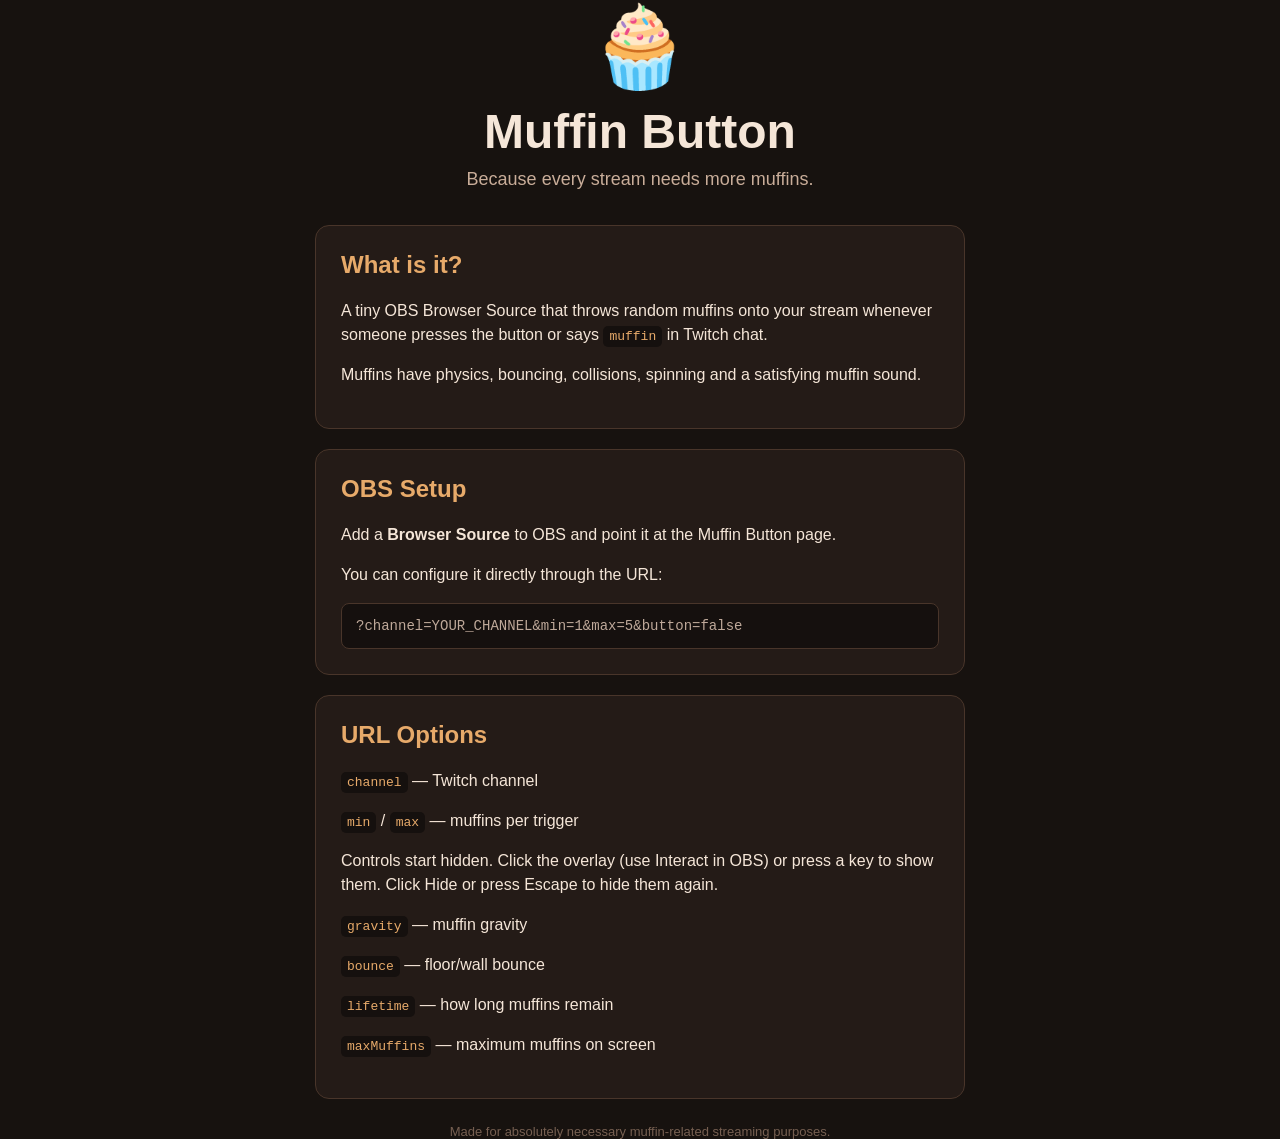
<file: index.html>
<!DOCTYPE html>
<html lang="en">
<head>
    <meta charset="UTF-8">
    <meta name="viewport" content="width=device-width, initial-scale=1.0">

    <title>Muffin Button</title>

    <style>
        * {
            box-sizing: border-box;
        }

        body {
            margin: 0;
            min-height: 100vh;
            display: flex;
            justify-content: center;
            align-items: center;

            background: #17120f;
            color: #f5e6d8;

            font-family: Arial, sans-serif;
        }

        .container {
            width: 90%;
            max-width: 650px;
            text-align: center;
        }

        .muffin {
            font-size: 80px;
            margin-bottom: 10px;
        }

        h1 {
            margin: 0;
            font-size: 48px;
        }

        .subtitle {
            color: #c9ad99;
            font-size: 18px;
            margin: 10px 0 35px;
        }

        .card {
            background: #241b17;
            border: 1px solid #49352a;
            border-radius: 14px;
            padding: 25px;
            text-align: left;
            margin-bottom: 20px;
        }

        h2 {
            margin-top: 0;
            color: #e7aa6a;
        }

        p {
            line-height: 1.5;
        }

        code {
            background: #15100e;
            padding: 3px 6px;
            border-radius: 5px;
            color: #e7aa6a;
        }

        .url {
            width: 100%;
            padding: 14px;
            background: #15100e;
            border: 1px solid #49352a;
            border-radius: 8px;
            color: #bfa99a;
            font-family: monospace;
            font-size: 14px;
            word-break: break-all;
        }

        .footer {
            margin-top: 25px;
            color: #765f51;
            font-size: 13px;
        }

        a {
            color: #e7aa6a;
        }
    </style>
</head>

<body>

<div class="container">

    <div class="muffin">🧁</div>

    <h1>Muffin Button</h1>

    <div class="subtitle">
        Because every stream needs more muffins.
    </div>

    <div class="card">
        <h2>What is it?</h2>

        <p>
            A tiny OBS Browser Source that throws random muffins
            onto your stream whenever someone presses the button
            or says <code>muffin</code> in Twitch chat.
        </p>

        <p>
            Muffins have physics, bouncing, collisions, spinning
            and a satisfying muffin sound.
        </p>
    </div>

    <div class="card">
        <h2>OBS Setup</h2>

        <p>
            Add a <strong>Browser Source</strong> to OBS and point it
            at the Muffin Button page.
        </p>

        <p>
            You can configure it directly through the URL:
        </p>

        <div class="url">
            ?channel=YOUR_CHANNEL&min=1&max=5&button=false
        </div>
    </div>

    <div class="card">
        <h2>URL Options</h2>

        <p><code>channel</code> — Twitch channel</p>
        <p><code>min</code> / <code>max</code> — muffins per trigger</p>
        <p>Controls start hidden. Click the overlay (use Interact in OBS) or press a key to show them. Click Hide or press Escape to hide them again.</p>
        <p><code>gravity</code> — muffin gravity</p>
        <p><code>bounce</code> — floor/wall bounce</p>
        <p><code>lifetime</code> — how long muffins remain</p>
        <p><code>maxMuffins</code> — maximum muffins on screen</p>
    </div>

    <div class="footer">
        Made for absolutely necessary muffin-related streaming purposes.
    </div>

</div>

</body>
</html>
</file>
